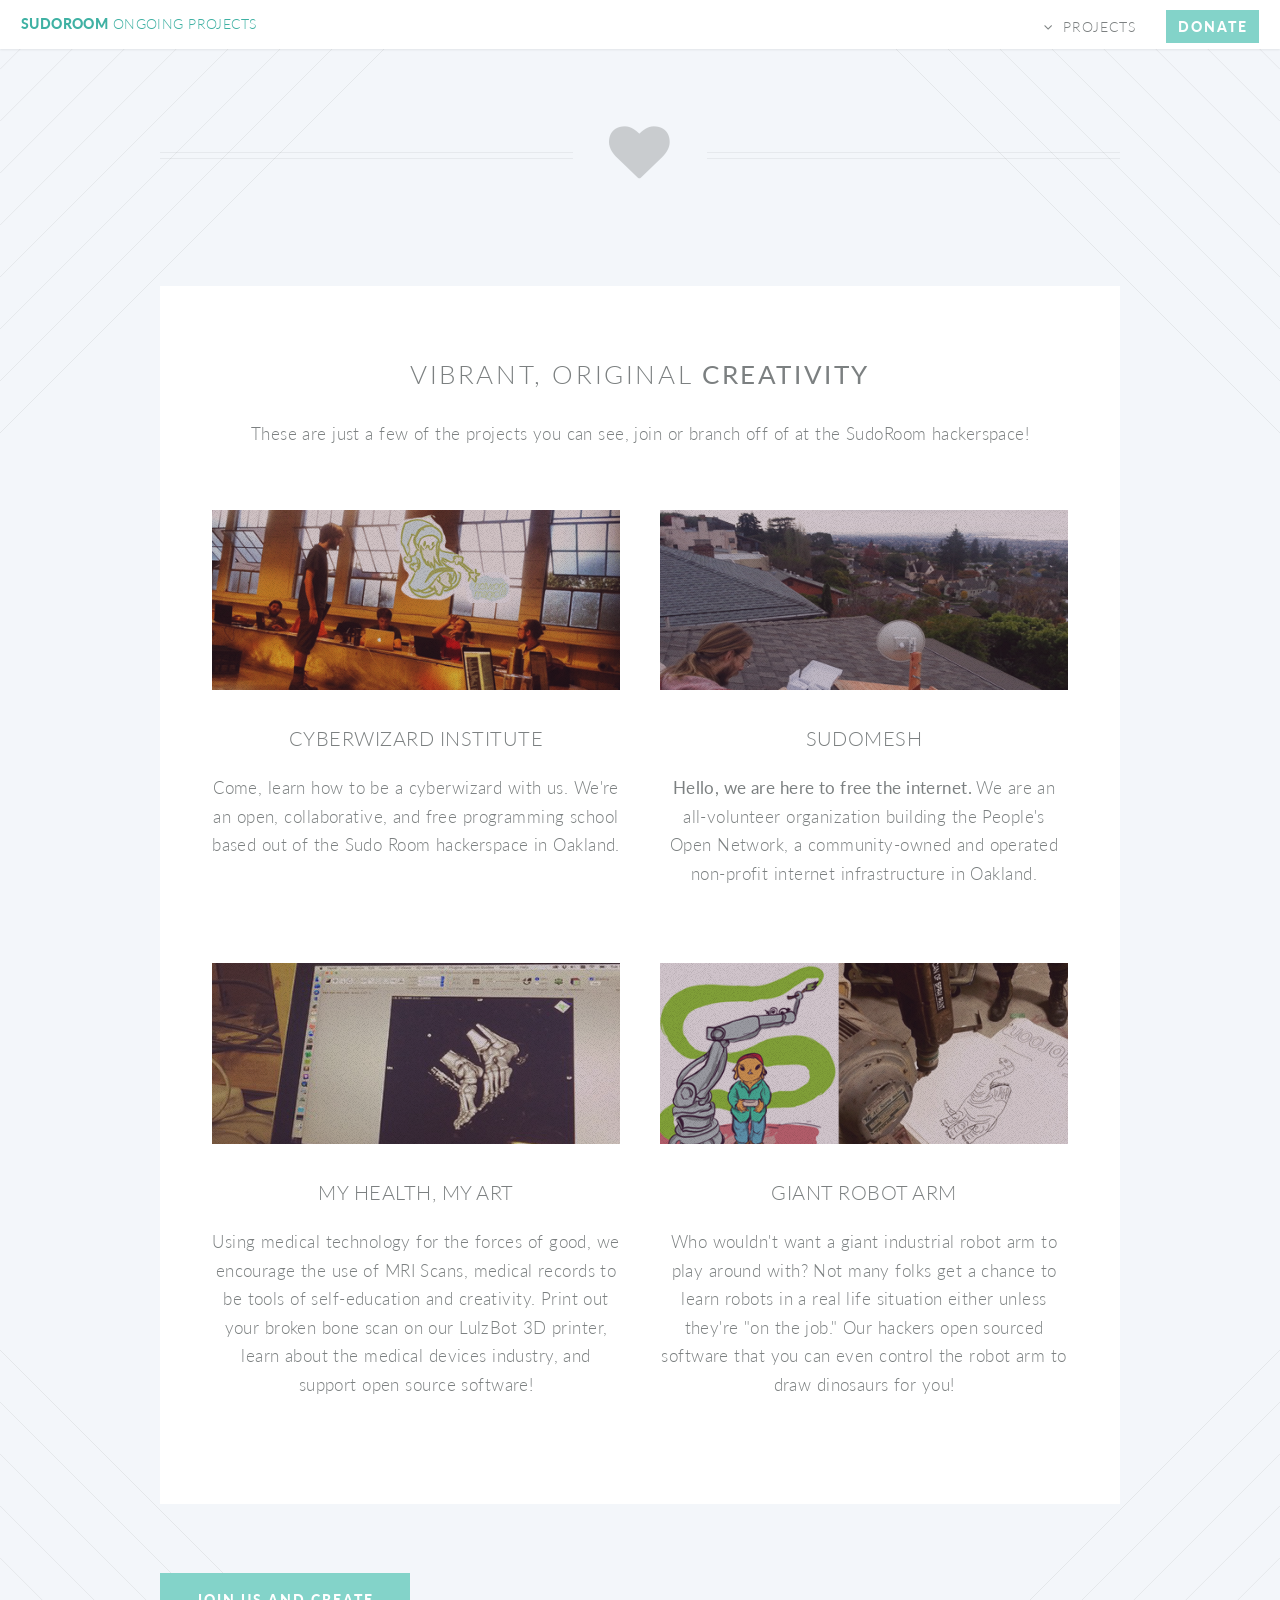
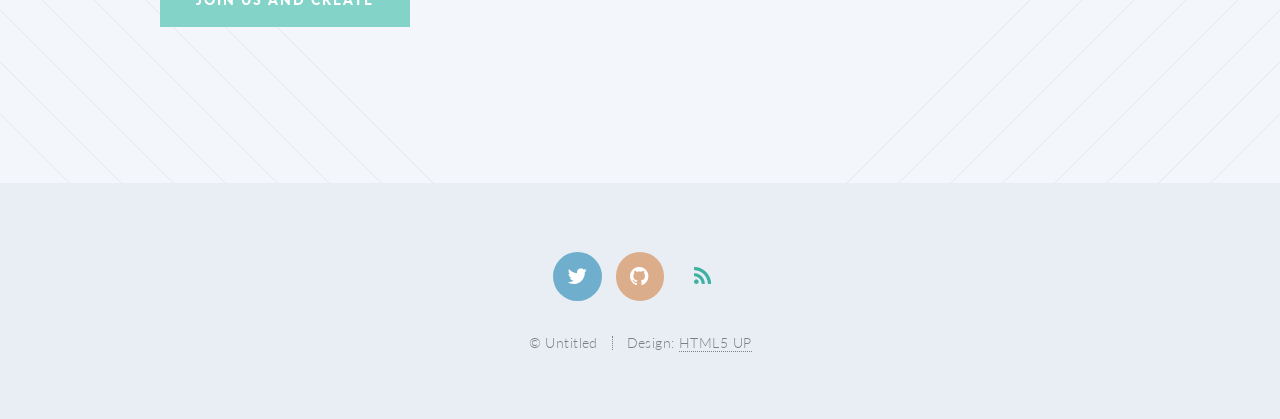
<file: index.html>
<!DOCTYPE HTML>
<!--
	Twenty by HTML5 UP
	html5up.net | @n33co
	Free for personal and commercial use under the CCA 3.0 license (html5up.net/license)
-->
<html>
	<head>
		<title>Projects At SudoRoom</title>
		<meta charset="utf-8" />
		<meta name="viewport" content="width=device-width, initial-scale=1" />
		<!--[if lte IE 8]><script src="assets/js/ie/html5shiv.js"></script><![endif]-->
		<link rel="stylesheet" href="assets/css/main.css" />
		<!--[if lte IE 8]><link rel="stylesheet" href="assets/css/ie8.css" /><![endif]-->
		<!--[if lte IE 9]><link rel="stylesheet" href="assets/css/ie9.css" /><![endif]-->
	</head>
	<body class="no-sidebar">
		<div id="page-wrapper">

			<!-- Header -->
				<header id="header">
					<a href="http://www.sudoroom.org"><h1 id="logo">SudoRoom<span> ongoing Projects</span></h1></a>
					<nav id="nav">
						<ul>
							<li class="submenu">
								<a href="#">Projects</a>
								<ul>
									<li><a href="http://sudomesh.github.io/sudomesh.org-landing-page/">SudoMesh</a></li>
									<li><a href="http://cyber.wizard.institute">Cyberwizard Institute</a></li>
									<li><a href="https://sudoroom.org/wiki/Giant_robot_arm">Giant Robot Arm</a></li>
									<li><a href="http://sudoroom.github.io/MRI-Art-Landing-Page/">My Health, My Art</a></li>
									<li><a href="https://sudoroom.org/wiki/ComicsAndMore">3D Printing Comics</a></li>
									<li><a href="https://sudoroom.org/mediawiki/index.php?title=Category:Projects">Wiki: Projects</a></li>
								</ul>
							</li>
							<li><a href="http://sudoroom.github.io/donateNowSplashPage/" class="button special">Donate</a></li>
						</ul>
					</nav>
				</header>

			<!-- Main -->
				<article id="main">

					<header class="special container">
						<span class="icon fa-heart"></span>
					</header>

					<!-- One -->
						<section class="wrapper style1 container">

							<!-- Content -->
								<div class="content">
														<!-- Three -->
						<section class="wrapper style3 container special">
							<header class="major">
								<h2>Vibrant, Original <strong>Creativity</strong></h2>
								<p>These are just a few of the projects you can see, join or branch off of at the SudoRoom hackerspace! 
							</header>

							<div class="row">
								<div class="6u 12u(narrower)">

									<section>
										<a href="http://cyber.wizard.institute" class="image featured"><img src="images/cyberWizard.png" alt="CyberWizard Institutes" /></a>
										<header>
											<h3>CyberWizard Institute</h3>
										</header>
										<p>Come, learn how to be a cyberwizard with us. We're an open, collaborative, and free programming school based out of the Sudo Room hackerspace in Oakland.</p>
									</section>

								</div>
								<div class="6u 12u(narrower)">

									<section>
										<a href="http://sudomesh.github.io/sudomesh.org-landing-page/" class="image featured"><img src="images/sudoMesh.png" alt="" /></a>
										<header>
											<h3>SudoMesh</h3>
										</header>
										<p><strong>Hello, we are here to free the internet. </strong> We are an all-volunteer organization building the People's Open Network, a community-owned and operated non-profit internet infrastructure in Oakland.</p>
									</section>

								</div>
							</div>
							<div class="row">
								<div class="6u 12u(narrower)">

									<section>
										<a href="http://sudoroom.github.io/MRI-Art-Landing-Page/" class="image featured"><img src="images/healthArt.png" alt="" /></a>
										<header>
											<h3>My Health, My Art</h3>
										</header>
										<p>Using medical technology for the forces of good, we encourage the use of MRI Scans, medical records to be tools of self-education and creativity. Print out your broken bone scan on our LulzBot 3D printer, learn about the medical devices industry, and support open source software!</p>
										
									</section>

								</div>
								<div class="6u 12u(narrower)">
									<section>
										<a href="https://sudoroom.org/wiki/Giant_robot_arm" class="image featured"><img src="images/robotArm.png" alt="" /></a>
										<header>
											<h3>Giant Robot Arm</h3>
										</header>
										<p>Who wouldn't want a giant industrial robot arm to play around with? Not many folks get a chance to learn robots in a real life situation either unless they're "on the job." Our hackers open sourced software that you can even control the robot arm to draw dinosaurs for you!</p>
									</section>
								</div>
						</section>
						 <a href="https://sudoroom.org/mediawiki/index.php?title=Category:Projects" class="button special">Join us and Create</a></p>
				</article>

			<!-- Footer -->
				<footer id="footer">

					<ul class="icons">
					<ul class="icons">
						<li><a href="https://twitter.com/sudoroom" class="icon circle fa-twitter"><span class="label">Twitter</span></a></li>
						<li><a href="http://github.com/sudoroom" class="icon circle fa-github"><span class="label">Github</span></a></li>
						<li><a href="https://sudoroom.org/blog/" class="icon circle fa-rss"><span class="label">Blog</span></a></li>
					</ul>
					</ul>

					<ul class="copyright">
						<li>&copy; Untitled</li><li>Design: <a href="http://html5up.net">HTML5 UP</a></li>
					</ul>

				</footer>

		</div>

		<!-- Scripts -->
			<script src="assets/js/jquery.min.js"></script>
			<script src="assets/js/jquery.dropotron.min.js"></script>
			<script src="assets/js/jquery.scrolly.min.js"></script>
			<script src="assets/js/jquery.scrollgress.min.js"></script>
			<script src="assets/js/skel.min.js"></script>
			<script src="assets/js/util.js"></script>
			<!--[if lte IE 8]><script src="assets/js/ie/respond.min.js"></script><![endif]-->
			<script src="assets/js/main.js"></script>

	</body>
</html>
</file>
<file: assets/css/ie8.css>
/*
	Twenty by HTML5 UP
	html5up.net | @n33co
	Free for personal and commercial use under the CCA 3.0 license (html5up.net/license)
*/

/* Section/Article */

	section > .last-child, section.last-child,
	article > .last-child,
	article.last-child {
		margin-bottom: 0;
	}

/* Banner */

	#banner {
		background-image: url("../../images/banner.jpg");
		background-repeat: no-repeat;
		background-size: cover;
		background-position: auto;
		-ms-behavior: url("assets/js/ie/backgroundsize.min.htc");
	}

		#banner .inner {
			background: #341b2b;
		}

/* CTA */

	#cta {
		background-image: url("../../images/banner.jpg");
		background-repeat: no-repeat;
		background-size: cover;
		background-position: auto;
		-ms-behavior: url("assets/js/ie/backgroundsize.min.htc");
	}
</file>
<file: assets/css/ie9.css>
/*
	Twenty by HTML5 UP
	html5up.net | @n33co
	Free for personal and commercial use under the CCA 3.0 license (html5up.net/license)
*/

/* Banner */

	#banner .inner {
		opacity: 1.0;
	}
</file>
<file: assets/css/main.css>
@import url("font-awesome.min.css");
@import url("http://fonts.googleapis.com/css?family=Lato:300,400,900");

/*
	Twenty by HTML5 UP
	html5up.net | @n33co
	Free for personal and commercial use under the CCA 3.0 license (html5up.net/license)
*/

/* Reset */

	html, body, div, span, applet, object, iframe, h1, h2, h3, h4, h5, h6, p, blockquote, pre, a, abbr, acronym, address, big, cite, code, del, dfn, em, img, ins, kbd, q, s, samp, small, strike, strong, sub, sup, tt, var, b, u, i, center, dl, dt, dd, ol, ul, li, fieldset, form, label, legend, table, caption, tbody, tfoot, thead, tr, th, td, article, aside, canvas, details, embed, figure, figcaption, footer, header, hgroup, menu, nav, output, ruby, section, summary, time, mark, audio, video {
		margin: 0;
		padding: 0;
		border: 0;
		font-size: 100%;
		font: inherit;
		vertical-align: baseline;
	}

	article, aside, details, figcaption, figure, footer, header, hgroup, menu, nav, section {
		display: block;
	}

	body {
		line-height: 1;
	}

	ol, ul {
		list-style: none;
	}

	blockquote, q {
		quotes: none;
	}

	blockquote:before, blockquote:after, q:before, q:after {
		content: '';
		content: none;
	}

	table {
		border-collapse: collapse;
		border-spacing: 0;
	}

	body {
		-webkit-text-size-adjust: none;
	}

/* Box Model */

	*, *:before, *:after {
		-moz-box-sizing: border-box;
		-webkit-box-sizing: border-box;
		box-sizing: border-box;
	}

/* Containers */

	.container {
		margin-left: auto;
		margin-right: auto;
	}

	.container.\31 25\25 {
		width: 100%;
		max-width: 1750px;
		min-width: 1400px;
	}

	.container.\37 5\25 {
		width: 1050px;
	}

	.container.\35 0\25 {
		width: 700px;
	}

	.container.\32 5\25 {
		width: 350px;
	}

	.container {
		width: 1400px;
	}

	@media screen and (max-width: 1680px) {

		.container.\31 25\25 {
			width: 100%;
			max-width: 1500px;
			min-width: 1200px;
		}

		.container.\37 5\25 {
			width: 900px;
		}

		.container.\35 0\25 {
			width: 600px;
		}

		.container.\32 5\25 {
			width: 300px;
		}

		.container {
			width: 1200px;
		}

	}

	@media screen and (max-width: 1280px) {

		.container.\31 25\25 {
			width: 100%;
			max-width: 1200px;
			min-width: 960px;
		}

		.container.\37 5\25 {
			width: 720px;
		}

		.container.\35 0\25 {
			width: 480px;
		}

		.container.\32 5\25 {
			width: 240px;
		}

		.container {
			width: 960px;
		}

	}

	@media screen and (max-width: 980px) {

		.container.\31 25\25 {
			width: 100%;
			max-width: 118.75%;
			min-width: 95%;
		}

		.container.\37 5\25 {
			width: 71.25%;
		}

		.container.\35 0\25 {
			width: 47.5%;
		}

		.container.\32 5\25 {
			width: 23.75%;
		}

		.container {
			width: 95%;
		}

	}

	@media screen and (max-width: 840px) {

		.container.\31 25\25 {
			width: 100%;
			max-width: 118.75%;
			min-width: 95%;
		}

		.container.\37 5\25 {
			width: 71.25%;
		}

		.container.\35 0\25 {
			width: 47.5%;
		}

		.container.\32 5\25 {
			width: 23.75%;
		}

		.container {
			width: 95% !important;
		}

	}

	@media screen and (max-width: 736px) {

		.container.\31 25\25 {
			width: 100%;
			max-width: 125%;
			min-width: 100%;
		}

		.container.\37 5\25 {
			width: 75%;
		}

		.container.\35 0\25 {
			width: 50%;
		}

		.container.\32 5\25 {
			width: 25%;
		}

		.container {
			width: 100% !important;
		}

	}

/* Grid */

	.row {
		border-bottom: solid 1px transparent;
		-moz-box-sizing: border-box;
		-webkit-box-sizing: border-box;
		box-sizing: border-box;
	}

	.row > * {
		float: left;
		-moz-box-sizing: border-box;
		-webkit-box-sizing: border-box;
		box-sizing: border-box;
	}

	.row:after, .row:before {
		content: '';
		display: block;
		clear: both;
		height: 0;
	}

	.row.uniform > * > :first-child {
		margin-top: 0;
	}

	.row.uniform > * > :last-child {
		margin-bottom: 0;
	}

	.row.\30 \25 > * {
		padding: 0px 0 0 0px;
	}

	.row.\30 \25 {
		margin: 0px 0 -1px 0px;
	}

	.row.uniform.\30 \25 > * {
		padding: 0px 0 0 0px;
	}

	.row.uniform.\30 \25 {
		margin: 0px 0 -1px 0px;
	}

	.row > * {
		padding: 50px 0 0 50px;
	}

	.row {
		margin: -50px 0 -1px -50px;
	}

	.row.uniform > * {
		padding: 50px 0 0 50px;
	}

	.row.uniform {
		margin: -50px 0 -1px -50px;
	}

	.row.\32 00\25 > * {
		padding: 100px 0 0 100px;
	}

	.row.\32 00\25 {
		margin: -100px 0 -1px -100px;
	}

	.row.uniform.\32 00\25 > * {
		padding: 100px 0 0 100px;
	}

	.row.uniform.\32 00\25 {
		margin: -100px 0 -1px -100px;
	}

	.row.\31 50\25 > * {
		padding: 75px 0 0 75px;
	}

	.row.\31 50\25 {
		margin: -75px 0 -1px -75px;
	}

	.row.uniform.\31 50\25 > * {
		padding: 75px 0 0 75px;
	}

	.row.uniform.\31 50\25 {
		margin: -75px 0 -1px -75px;
	}

	.row.\35 0\25 > * {
		padding: 25px 0 0 25px;
	}

	.row.\35 0\25 {
		margin: -25px 0 -1px -25px;
	}

	.row.uniform.\35 0\25 > * {
		padding: 25px 0 0 25px;
	}

	.row.uniform.\35 0\25 {
		margin: -25px 0 -1px -25px;
	}

	.row.\32 5\25 > * {
		padding: 12.5px 0 0 12.5px;
	}

	.row.\32 5\25 {
		margin: -12.5px 0 -1px -12.5px;
	}

	.row.uniform.\32 5\25 > * {
		padding: 12.5px 0 0 12.5px;
	}

	.row.uniform.\32 5\25 {
		margin: -12.5px 0 -1px -12.5px;
	}

	.\31 2u, .\31 2u\24 {
		width: 100%;
		clear: none;
		margin-left: 0;
	}

	.\31 1u, .\31 1u\24 {
		width: 91.6666666667%;
		clear: none;
		margin-left: 0;
	}

	.\31 0u, .\31 0u\24 {
		width: 83.3333333333%;
		clear: none;
		margin-left: 0;
	}

	.\39 u, .\39 u\24 {
		width: 75%;
		clear: none;
		margin-left: 0;
	}

	.\38 u, .\38 u\24 {
		width: 66.6666666667%;
		clear: none;
		margin-left: 0;
	}

	.\37 u, .\37 u\24 {
		width: 58.3333333333%;
		clear: none;
		margin-left: 0;
	}

	.\36 u, .\36 u\24 {
		width: 50%;
		clear: none;
		margin-left: 0;
	}

	.\35 u, .\35 u\24 {
		width: 41.6666666667%;
		clear: none;
		margin-left: 0;
	}

	.\34 u, .\34 u\24 {
		width: 33.3333333333%;
		clear: none;
		margin-left: 0;
	}

	.\33 u, .\33 u\24 {
		width: 25%;
		clear: none;
		margin-left: 0;
	}

	.\32 u, .\32 u\24 {
		width: 16.6666666667%;
		clear: none;
		margin-left: 0;
	}

	.\31 u, .\31 u\24 {
		width: 8.3333333333%;
		clear: none;
		margin-left: 0;
	}

	.\31 2u\24 + *,
	.\31 1u\24 + *,
	.\31 0u\24 + *,
	.\39 u\24 + *,
	.\38 u\24 + *,
	.\37 u\24 + *,
	.\36 u\24 + *,
	.\35 u\24 + *,
	.\34 u\24 + *,
	.\33 u\24 + *,
	.\32 u\24 + *,
	.\31 u\24 + * {
		clear: left;
	}

	.\-11u {
		margin-left: 91.66667%;
	}

	.\-10u {
		margin-left: 83.33333%;
	}

	.\-9u {
		margin-left: 75%;
	}

	.\-8u {
		margin-left: 66.66667%;
	}

	.\-7u {
		margin-left: 58.33333%;
	}

	.\-6u {
		margin-left: 50%;
	}

	.\-5u {
		margin-left: 41.66667%;
	}

	.\-4u {
		margin-left: 33.33333%;
	}

	.\-3u {
		margin-left: 25%;
	}

	.\-2u {
		margin-left: 16.66667%;
	}

	.\-1u {
		margin-left: 8.33333%;
	}

	@media screen and (max-width: 1680px) {

		.row > * {
			padding: 40px 0 0 40px;
		}

		.row {
			margin: -40px 0 -1px -40px;
		}

		.row.uniform > * {
			padding: 40px 0 0 40px;
		}

		.row.uniform {
			margin: -40px 0 -1px -40px;
		}

		.row.\32 00\25 > * {
			padding: 80px 0 0 80px;
		}

		.row.\32 00\25 {
			margin: -80px 0 -1px -80px;
		}

		.row.uniform.\32 00\25 > * {
			padding: 80px 0 0 80px;
		}

		.row.uniform.\32 00\25 {
			margin: -80px 0 -1px -80px;
		}

		.row.\31 50\25 > * {
			padding: 60px 0 0 60px;
		}

		.row.\31 50\25 {
			margin: -60px 0 -1px -60px;
		}

		.row.uniform.\31 50\25 > * {
			padding: 60px 0 0 60px;
		}

		.row.uniform.\31 50\25 {
			margin: -60px 0 -1px -60px;
		}

		.row.\35 0\25 > * {
			padding: 20px 0 0 20px;
		}

		.row.\35 0\25 {
			margin: -20px 0 -1px -20px;
		}

		.row.uniform.\35 0\25 > * {
			padding: 20px 0 0 20px;
		}

		.row.uniform.\35 0\25 {
			margin: -20px 0 -1px -20px;
		}

		.row.\32 5\25 > * {
			padding: 10px 0 0 10px;
		}

		.row.\32 5\25 {
			margin: -10px 0 -1px -10px;
		}

		.row.uniform.\32 5\25 > * {
			padding: 10px 0 0 10px;
		}

		.row.uniform.\32 5\25 {
			margin: -10px 0 -1px -10px;
		}

		.\31 2u\28wide\29, .\31 2u\24\28wide\29 {
			width: 100%;
			clear: none;
			margin-left: 0;
		}

		.\31 1u\28wide\29, .\31 1u\24\28wide\29 {
			width: 91.6666666667%;
			clear: none;
			margin-left: 0;
		}

		.\31 0u\28wide\29, .\31 0u\24\28wide\29 {
			width: 83.3333333333%;
			clear: none;
			margin-left: 0;
		}

		.\39 u\28wide\29, .\39 u\24\28wide\29 {
			width: 75%;
			clear: none;
			margin-left: 0;
		}

		.\38 u\28wide\29, .\38 u\24\28wide\29 {
			width: 66.6666666667%;
			clear: none;
			margin-left: 0;
		}

		.\37 u\28wide\29, .\37 u\24\28wide\29 {
			width: 58.3333333333%;
			clear: none;
			margin-left: 0;
		}

		.\36 u\28wide\29, .\36 u\24\28wide\29 {
			width: 50%;
			clear: none;
			margin-left: 0;
		}

		.\35 u\28wide\29, .\35 u\24\28wide\29 {
			width: 41.6666666667%;
			clear: none;
			margin-left: 0;
		}

		.\34 u\28wide\29, .\34 u\24\28wide\29 {
			width: 33.3333333333%;
			clear: none;
			margin-left: 0;
		}

		.\33 u\28wide\29, .\33 u\24\28wide\29 {
			width: 25%;
			clear: none;
			margin-left: 0;
		}

		.\32 u\28wide\29, .\32 u\24\28wide\29 {
			width: 16.6666666667%;
			clear: none;
			margin-left: 0;
		}

		.\31 u\28wide\29, .\31 u\24\28wide\29 {
			width: 8.3333333333%;
			clear: none;
			margin-left: 0;
		}

		.\31 2u\24\28wide\29 + *,
		.\31 1u\24\28wide\29 + *,
		.\31 0u\24\28wide\29 + *,
		.\39 u\24\28wide\29 + *,
		.\38 u\24\28wide\29 + *,
		.\37 u\24\28wide\29 + *,
		.\36 u\24\28wide\29 + *,
		.\35 u\24\28wide\29 + *,
		.\34 u\24\28wide\29 + *,
		.\33 u\24\28wide\29 + *,
		.\32 u\24\28wide\29 + *,
		.\31 u\24\28wide\29 + * {
			clear: left;
		}

		.\-11u\28wide\29 {
			margin-left: 91.66667%;
		}

		.\-10u\28wide\29 {
			margin-left: 83.33333%;
		}

		.\-9u\28wide\29 {
			margin-left: 75%;
		}

		.\-8u\28wide\29 {
			margin-left: 66.66667%;
		}

		.\-7u\28wide\29 {
			margin-left: 58.33333%;
		}

		.\-6u\28wide\29 {
			margin-left: 50%;
		}

		.\-5u\28wide\29 {
			margin-left: 41.66667%;
		}

		.\-4u\28wide\29 {
			margin-left: 33.33333%;
		}

		.\-3u\28wide\29 {
			margin-left: 25%;
		}

		.\-2u\28wide\29 {
			margin-left: 16.66667%;
		}

		.\-1u\28wide\29 {
			margin-left: 8.33333%;
		}

	}

	@media screen and (max-width: 1280px) {

		.row > * {
			padding: 40px 0 0 40px;
		}

		.row {
			margin: -40px 0 -1px -40px;
		}

		.row.uniform > * {
			padding: 40px 0 0 40px;
		}

		.row.uniform {
			margin: -40px 0 -1px -40px;
		}

		.row.\32 00\25 > * {
			padding: 80px 0 0 80px;
		}

		.row.\32 00\25 {
			margin: -80px 0 -1px -80px;
		}

		.row.uniform.\32 00\25 > * {
			padding: 80px 0 0 80px;
		}

		.row.uniform.\32 00\25 {
			margin: -80px 0 -1px -80px;
		}

		.row.\31 50\25 > * {
			padding: 60px 0 0 60px;
		}

		.row.\31 50\25 {
			margin: -60px 0 -1px -60px;
		}

		.row.uniform.\31 50\25 > * {
			padding: 60px 0 0 60px;
		}

		.row.uniform.\31 50\25 {
			margin: -60px 0 -1px -60px;
		}

		.row.\35 0\25 > * {
			padding: 20px 0 0 20px;
		}

		.row.\35 0\25 {
			margin: -20px 0 -1px -20px;
		}

		.row.uniform.\35 0\25 > * {
			padding: 20px 0 0 20px;
		}

		.row.uniform.\35 0\25 {
			margin: -20px 0 -1px -20px;
		}

		.row.\32 5\25 > * {
			padding: 10px 0 0 10px;
		}

		.row.\32 5\25 {
			margin: -10px 0 -1px -10px;
		}

		.row.uniform.\32 5\25 > * {
			padding: 10px 0 0 10px;
		}

		.row.uniform.\32 5\25 {
			margin: -10px 0 -1px -10px;
		}

		.\31 2u\28normal\29, .\31 2u\24\28normal\29 {
			width: 100%;
			clear: none;
			margin-left: 0;
		}

		.\31 1u\28normal\29, .\31 1u\24\28normal\29 {
			width: 91.6666666667%;
			clear: none;
			margin-left: 0;
		}

		.\31 0u\28normal\29, .\31 0u\24\28normal\29 {
			width: 83.3333333333%;
			clear: none;
			margin-left: 0;
		}

		.\39 u\28normal\29, .\39 u\24\28normal\29 {
			width: 75%;
			clear: none;
			margin-left: 0;
		}

		.\38 u\28normal\29, .\38 u\24\28normal\29 {
			width: 66.6666666667%;
			clear: none;
			margin-left: 0;
		}

		.\37 u\28normal\29, .\37 u\24\28normal\29 {
			width: 58.3333333333%;
			clear: none;
			margin-left: 0;
		}

		.\36 u\28normal\29, .\36 u\24\28normal\29 {
			width: 50%;
			clear: none;
			margin-left: 0;
		}

		.\35 u\28normal\29, .\35 u\24\28normal\29 {
			width: 41.6666666667%;
			clear: none;
			margin-left: 0;
		}

		.\34 u\28normal\29, .\34 u\24\28normal\29 {
			width: 33.3333333333%;
			clear: none;
			margin-left: 0;
		}

		.\33 u\28normal\29, .\33 u\24\28normal\29 {
			width: 25%;
			clear: none;
			margin-left: 0;
		}

		.\32 u\28normal\29, .\32 u\24\28normal\29 {
			width: 16.6666666667%;
			clear: none;
			margin-left: 0;
		}

		.\31 u\28normal\29, .\31 u\24\28normal\29 {
			width: 8.3333333333%;
			clear: none;
			margin-left: 0;
		}

		.\31 2u\24\28normal\29 + *,
		.\31 1u\24\28normal\29 + *,
		.\31 0u\24\28normal\29 + *,
		.\39 u\24\28normal\29 + *,
		.\38 u\24\28normal\29 + *,
		.\37 u\24\28normal\29 + *,
		.\36 u\24\28normal\29 + *,
		.\35 u\24\28normal\29 + *,
		.\34 u\24\28normal\29 + *,
		.\33 u\24\28normal\29 + *,
		.\32 u\24\28normal\29 + *,
		.\31 u\24\28normal\29 + * {
			clear: left;
		}

		.\-11u\28normal\29 {
			margin-left: 91.66667%;
		}

		.\-10u\28normal\29 {
			margin-left: 83.33333%;
		}

		.\-9u\28normal\29 {
			margin-left: 75%;
		}

		.\-8u\28normal\29 {
			margin-left: 66.66667%;
		}

		.\-7u\28normal\29 {
			margin-left: 58.33333%;
		}

		.\-6u\28normal\29 {
			margin-left: 50%;
		}

		.\-5u\28normal\29 {
			margin-left: 41.66667%;
		}

		.\-4u\28normal\29 {
			margin-left: 33.33333%;
		}

		.\-3u\28normal\29 {
			margin-left: 25%;
		}

		.\-2u\28normal\29 {
			margin-left: 16.66667%;
		}

		.\-1u\28normal\29 {
			margin-left: 8.33333%;
		}

	}

	@media screen and (max-width: 980px) {

		.row > * {
			padding: 30px 0 0 30px;
		}

		.row {
			margin: -30px 0 -1px -30px;
		}

		.row.uniform > * {
			padding: 30px 0 0 30px;
		}

		.row.uniform {
			margin: -30px 0 -1px -30px;
		}

		.row.\32 00\25 > * {
			padding: 60px 0 0 60px;
		}

		.row.\32 00\25 {
			margin: -60px 0 -1px -60px;
		}

		.row.uniform.\32 00\25 > * {
			padding: 60px 0 0 60px;
		}

		.row.uniform.\32 00\25 {
			margin: -60px 0 -1px -60px;
		}

		.row.\31 50\25 > * {
			padding: 45px 0 0 45px;
		}

		.row.\31 50\25 {
			margin: -45px 0 -1px -45px;
		}

		.row.uniform.\31 50\25 > * {
			padding: 45px 0 0 45px;
		}

		.row.uniform.\31 50\25 {
			margin: -45px 0 -1px -45px;
		}

		.row.\35 0\25 > * {
			padding: 15px 0 0 15px;
		}

		.row.\35 0\25 {
			margin: -15px 0 -1px -15px;
		}

		.row.uniform.\35 0\25 > * {
			padding: 15px 0 0 15px;
		}

		.row.uniform.\35 0\25 {
			margin: -15px 0 -1px -15px;
		}

		.row.\32 5\25 > * {
			padding: 7.5px 0 0 7.5px;
		}

		.row.\32 5\25 {
			margin: -7.5px 0 -1px -7.5px;
		}

		.row.uniform.\32 5\25 > * {
			padding: 7.5px 0 0 7.5px;
		}

		.row.uniform.\32 5\25 {
			margin: -7.5px 0 -1px -7.5px;
		}

		.\31 2u\28narrow\29, .\31 2u\24\28narrow\29 {
			width: 100%;
			clear: none;
			margin-left: 0;
		}

		.\31 1u\28narrow\29, .\31 1u\24\28narrow\29 {
			width: 91.6666666667%;
			clear: none;
			margin-left: 0;
		}

		.\31 0u\28narrow\29, .\31 0u\24\28narrow\29 {
			width: 83.3333333333%;
			clear: none;
			margin-left: 0;
		}

		.\39 u\28narrow\29, .\39 u\24\28narrow\29 {
			width: 75%;
			clear: none;
			margin-left: 0;
		}

		.\38 u\28narrow\29, .\38 u\24\28narrow\29 {
			width: 66.6666666667%;
			clear: none;
			margin-left: 0;
		}

		.\37 u\28narrow\29, .\37 u\24\28narrow\29 {
			width: 58.3333333333%;
			clear: none;
			margin-left: 0;
		}

		.\36 u\28narrow\29, .\36 u\24\28narrow\29 {
			width: 50%;
			clear: none;
			margin-left: 0;
		}

		.\35 u\28narrow\29, .\35 u\24\28narrow\29 {
			width: 41.6666666667%;
			clear: none;
			margin-left: 0;
		}

		.\34 u\28narrow\29, .\34 u\24\28narrow\29 {
			width: 33.3333333333%;
			clear: none;
			margin-left: 0;
		}

		.\33 u\28narrow\29, .\33 u\24\28narrow\29 {
			width: 25%;
			clear: none;
			margin-left: 0;
		}

		.\32 u\28narrow\29, .\32 u\24\28narrow\29 {
			width: 16.6666666667%;
			clear: none;
			margin-left: 0;
		}

		.\31 u\28narrow\29, .\31 u\24\28narrow\29 {
			width: 8.3333333333%;
			clear: none;
			margin-left: 0;
		}

		.\31 2u\24\28narrow\29 + *,
		.\31 1u\24\28narrow\29 + *,
		.\31 0u\24\28narrow\29 + *,
		.\39 u\24\28narrow\29 + *,
		.\38 u\24\28narrow\29 + *,
		.\37 u\24\28narrow\29 + *,
		.\36 u\24\28narrow\29 + *,
		.\35 u\24\28narrow\29 + *,
		.\34 u\24\28narrow\29 + *,
		.\33 u\24\28narrow\29 + *,
		.\32 u\24\28narrow\29 + *,
		.\31 u\24\28narrow\29 + * {
			clear: left;
		}

		.\-11u\28narrow\29 {
			margin-left: 91.66667%;
		}

		.\-10u\28narrow\29 {
			margin-left: 83.33333%;
		}

		.\-9u\28narrow\29 {
			margin-left: 75%;
		}

		.\-8u\28narrow\29 {
			margin-left: 66.66667%;
		}

		.\-7u\28narrow\29 {
			margin-left: 58.33333%;
		}

		.\-6u\28narrow\29 {
			margin-left: 50%;
		}

		.\-5u\28narrow\29 {
			margin-left: 41.66667%;
		}

		.\-4u\28narrow\29 {
			margin-left: 33.33333%;
		}

		.\-3u\28narrow\29 {
			margin-left: 25%;
		}

		.\-2u\28narrow\29 {
			margin-left: 16.66667%;
		}

		.\-1u\28narrow\29 {
			margin-left: 8.33333%;
		}

	}

	@media screen and (max-width: 840px) {

		.row > * {
			padding: 30px 0 0 30px;
		}

		.row {
			margin: -30px 0 -1px -30px;
		}

		.row.uniform > * {
			padding: 30px 0 0 30px;
		}

		.row.uniform {
			margin: -30px 0 -1px -30px;
		}

		.row.\32 00\25 > * {
			padding: 60px 0 0 60px;
		}

		.row.\32 00\25 {
			margin: -60px 0 -1px -60px;
		}

		.row.uniform.\32 00\25 > * {
			padding: 60px 0 0 60px;
		}

		.row.uniform.\32 00\25 {
			margin: -60px 0 -1px -60px;
		}

		.row.\31 50\25 > * {
			padding: 45px 0 0 45px;
		}

		.row.\31 50\25 {
			margin: -45px 0 -1px -45px;
		}

		.row.uniform.\31 50\25 > * {
			padding: 45px 0 0 45px;
		}

		.row.uniform.\31 50\25 {
			margin: -45px 0 -1px -45px;
		}

		.row.\35 0\25 > * {
			padding: 15px 0 0 15px;
		}

		.row.\35 0\25 {
			margin: -15px 0 -1px -15px;
		}

		.row.uniform.\35 0\25 > * {
			padding: 15px 0 0 15px;
		}

		.row.uniform.\35 0\25 {
			margin: -15px 0 -1px -15px;
		}

		.row.\32 5\25 > * {
			padding: 7.5px 0 0 7.5px;
		}

		.row.\32 5\25 {
			margin: -7.5px 0 -1px -7.5px;
		}

		.row.uniform.\32 5\25 > * {
			padding: 7.5px 0 0 7.5px;
		}

		.row.uniform.\32 5\25 {
			margin: -7.5px 0 -1px -7.5px;
		}

		.\31 2u\28narrower\29, .\31 2u\24\28narrower\29 {
			width: 100%;
			clear: none;
			margin-left: 0;
		}

		.\31 1u\28narrower\29, .\31 1u\24\28narrower\29 {
			width: 91.6666666667%;
			clear: none;
			margin-left: 0;
		}

		.\31 0u\28narrower\29, .\31 0u\24\28narrower\29 {
			width: 83.3333333333%;
			clear: none;
			margin-left: 0;
		}

		.\39 u\28narrower\29, .\39 u\24\28narrower\29 {
			width: 75%;
			clear: none;
			margin-left: 0;
		}

		.\38 u\28narrower\29, .\38 u\24\28narrower\29 {
			width: 66.6666666667%;
			clear: none;
			margin-left: 0;
		}

		.\37 u\28narrower\29, .\37 u\24\28narrower\29 {
			width: 58.3333333333%;
			clear: none;
			margin-left: 0;
		}

		.\36 u\28narrower\29, .\36 u\24\28narrower\29 {
			width: 50%;
			clear: none;
			margin-left: 0;
		}

		.\35 u\28narrower\29, .\35 u\24\28narrower\29 {
			width: 41.6666666667%;
			clear: none;
			margin-left: 0;
		}

		.\34 u\28narrower\29, .\34 u\24\28narrower\29 {
			width: 33.3333333333%;
			clear: none;
			margin-left: 0;
		}

		.\33 u\28narrower\29, .\33 u\24\28narrower\29 {
			width: 25%;
			clear: none;
			margin-left: 0;
		}

		.\32 u\28narrower\29, .\32 u\24\28narrower\29 {
			width: 16.6666666667%;
			clear: none;
			margin-left: 0;
		}

		.\31 u\28narrower\29, .\31 u\24\28narrower\29 {
			width: 8.3333333333%;
			clear: none;
			margin-left: 0;
		}

		.\31 2u\24\28narrower\29 + *,
		.\31 1u\24\28narrower\29 + *,
		.\31 0u\24\28narrower\29 + *,
		.\39 u\24\28narrower\29 + *,
		.\38 u\24\28narrower\29 + *,
		.\37 u\24\28narrower\29 + *,
		.\36 u\24\28narrower\29 + *,
		.\35 u\24\28narrower\29 + *,
		.\34 u\24\28narrower\29 + *,
		.\33 u\24\28narrower\29 + *,
		.\32 u\24\28narrower\29 + *,
		.\31 u\24\28narrower\29 + * {
			clear: left;
		}

		.\-11u\28narrower\29 {
			margin-left: 91.66667%;
		}

		.\-10u\28narrower\29 {
			margin-left: 83.33333%;
		}

		.\-9u\28narrower\29 {
			margin-left: 75%;
		}

		.\-8u\28narrower\29 {
			margin-left: 66.66667%;
		}

		.\-7u\28narrower\29 {
			margin-left: 58.33333%;
		}

		.\-6u\28narrower\29 {
			margin-left: 50%;
		}

		.\-5u\28narrower\29 {
			margin-left: 41.66667%;
		}

		.\-4u\28narrower\29 {
			margin-left: 33.33333%;
		}

		.\-3u\28narrower\29 {
			margin-left: 25%;
		}

		.\-2u\28narrower\29 {
			margin-left: 16.66667%;
		}

		.\-1u\28narrower\29 {
			margin-left: 8.33333%;
		}

	}

	@media screen and (max-width: 736px) {

		.row > * {
			padding: 30px 0 0 30px;
		}

		.row {
			margin: -30px 0 -1px -30px;
		}

		.row.uniform > * {
			padding: 30px 0 0 30px;
		}

		.row.uniform {
			margin: -30px 0 -1px -30px;
		}

		.row.\32 00\25 > * {
			padding: 60px 0 0 60px;
		}

		.row.\32 00\25 {
			margin: -60px 0 -1px -60px;
		}

		.row.uniform.\32 00\25 > * {
			padding: 60px 0 0 60px;
		}

		.row.uniform.\32 00\25 {
			margin: -60px 0 -1px -60px;
		}

		.row.\31 50\25 > * {
			padding: 45px 0 0 45px;
		}

		.row.\31 50\25 {
			margin: -45px 0 -1px -45px;
		}

		.row.uniform.\31 50\25 > * {
			padding: 45px 0 0 45px;
		}

		.row.uniform.\31 50\25 {
			margin: -45px 0 -1px -45px;
		}

		.row.\35 0\25 > * {
			padding: 15px 0 0 15px;
		}

		.row.\35 0\25 {
			margin: -15px 0 -1px -15px;
		}

		.row.uniform.\35 0\25 > * {
			padding: 15px 0 0 15px;
		}

		.row.uniform.\35 0\25 {
			margin: -15px 0 -1px -15px;
		}

		.row.\32 5\25 > * {
			padding: 7.5px 0 0 7.5px;
		}

		.row.\32 5\25 {
			margin: -7.5px 0 -1px -7.5px;
		}

		.row.uniform.\32 5\25 > * {
			padding: 7.5px 0 0 7.5px;
		}

		.row.uniform.\32 5\25 {
			margin: -7.5px 0 -1px -7.5px;
		}

		.\31 2u\28mobile\29, .\31 2u\24\28mobile\29 {
			width: 100%;
			clear: none;
			margin-left: 0;
		}

		.\31 1u\28mobile\29, .\31 1u\24\28mobile\29 {
			width: 91.6666666667%;
			clear: none;
			margin-left: 0;
		}

		.\31 0u\28mobile\29, .\31 0u\24\28mobile\29 {
			width: 83.3333333333%;
			clear: none;
			margin-left: 0;
		}

		.\39 u\28mobile\29, .\39 u\24\28mobile\29 {
			width: 75%;
			clear: none;
			margin-left: 0;
		}

		.\38 u\28mobile\29, .\38 u\24\28mobile\29 {
			width: 66.6666666667%;
			clear: none;
			margin-left: 0;
		}

		.\37 u\28mobile\29, .\37 u\24\28mobile\29 {
			width: 58.3333333333%;
			clear: none;
			margin-left: 0;
		}

		.\36 u\28mobile\29, .\36 u\24\28mobile\29 {
			width: 50%;
			clear: none;
			margin-left: 0;
		}

		.\35 u\28mobile\29, .\35 u\24\28mobile\29 {
			width: 41.6666666667%;
			clear: none;
			margin-left: 0;
		}

		.\34 u\28mobile\29, .\34 u\24\28mobile\29 {
			width: 33.3333333333%;
			clear: none;
			margin-left: 0;
		}

		.\33 u\28mobile\29, .\33 u\24\28mobile\29 {
			width: 25%;
			clear: none;
			margin-left: 0;
		}

		.\32 u\28mobile\29, .\32 u\24\28mobile\29 {
			width: 16.6666666667%;
			clear: none;
			margin-left: 0;
		}

		.\31 u\28mobile\29, .\31 u\24\28mobile\29 {
			width: 8.3333333333%;
			clear: none;
			margin-left: 0;
		}

		.\31 2u\24\28mobile\29 + *,
		.\31 1u\24\28mobile\29 + *,
		.\31 0u\24\28mobile\29 + *,
		.\39 u\24\28mobile\29 + *,
		.\38 u\24\28mobile\29 + *,
		.\37 u\24\28mobile\29 + *,
		.\36 u\24\28mobile\29 + *,
		.\35 u\24\28mobile\29 + *,
		.\34 u\24\28mobile\29 + *,
		.\33 u\24\28mobile\29 + *,
		.\32 u\24\28mobile\29 + *,
		.\31 u\24\28mobile\29 + * {
			clear: left;
		}

		.\-11u\28mobile\29 {
			margin-left: 91.66667%;
		}

		.\-10u\28mobile\29 {
			margin-left: 83.33333%;
		}

		.\-9u\28mobile\29 {
			margin-left: 75%;
		}

		.\-8u\28mobile\29 {
			margin-left: 66.66667%;
		}

		.\-7u\28mobile\29 {
			margin-left: 58.33333%;
		}

		.\-6u\28mobile\29 {
			margin-left: 50%;
		}

		.\-5u\28mobile\29 {
			margin-left: 41.66667%;
		}

		.\-4u\28mobile\29 {
			margin-left: 33.33333%;
		}

		.\-3u\28mobile\29 {
			margin-left: 25%;
		}

		.\-2u\28mobile\29 {
			margin-left: 16.66667%;
		}

		.\-1u\28mobile\29 {
			margin-left: 8.33333%;
		}

	}

/* Basic */

	body {
		background: #f3f6fa;
	}

		body.is-loading *, body.is-loading *:before, body.is-loading *:after {
			-moz-animation: none !important;
			-webkit-animation: none !important;
			-ms-animation: none !important;
			animation: none !important;
			-moz-transition: none !important;
			-webkit-transition: none !important;
			-ms-transition: none !important;
			transition: none !important;
		}

	body, input, select, textarea {
		color: #7c8081;
		font-family: 'Lato', sans-serif;
		font-size: 15pt;
		font-weight: 300;
		letter-spacing: 0.025em;
		line-height: 1.75em;
	}

	a {
		-moz-transition: color 0.2s ease-in-out, border-color 0.2s ease-in-out, background-color 0.2s ease-in-out;
		-webkit-transition: color 0.2s ease-in-out, border-color 0.2s ease-in-out, background-color 0.2s ease-in-out;
		-ms-transition: color 0.2s ease-in-out, border-color 0.2s ease-in-out, background-color 0.2s ease-in-out;
		transition: color 0.2s ease-in-out, border-color 0.2s ease-in-out, background-color 0.2s ease-in-out;
		color: #3fb1a3;
		text-decoration: none;
		border-bottom: dotted 1px;
	}

		a:hover {
			border-bottom-color: transparent;
		}

	strong, b {
		font-weight: 400;
	}

	p, ul, ol, dl, table, blockquote {
		margin: 0 0 2em 0;
	}

	h1, h2, h3, h4, h5, h6 {
		color: inherit;
		font-weight: 300;
		line-height: 1.75em;
		margin-bottom: 1em;
		text-transform: uppercase;
	}

		h1 a, h2 a, h3 a, h4 a, h5 a, h6 a {
			color: inherit;
			text-decoration: none;
			border: 0;
		}

	h2 {
		font-size: 1.5em;
		letter-spacing: 0.1em;
	}

	h3 {
		font-size: 1.15em;
		letter-spacing: 0.025em;
	}

	sub {
		font-size: 0.8em;
		position: relative;
		top: 0.5em;
	}

	sup {
		font-size: 0.8em;
		position: relative;
		top: -0.5em;
	}

	hr {
		border-top: solid 1px rgba(124, 128, 129, 0.2);
		border: 0;
		margin-bottom: 1.5em;
	}

	blockquote {
		border-left: solid 0.5em rgba(124, 128, 129, 0.2);
		font-style: italic;
		padding: 1em 0 1em 2em;
	}

/* Section/Article */

	section.special, article.special {
		text-align: center;
	}

	header.major {
		padding-bottom: 2em;
	}

	header.special {
		margin-bottom: 5em;
		padding-top: 7em;
		position: relative;
		text-align: center;
	}

		header.special:before, header.special:after {
			border-bottom: solid 1.5px;
			border-top: solid 1.5px;
			content: '';
			height: 7px;
			opacity: 0.1;
			position: absolute;
			top: 1.75em;
			width: 43%;
		}

		header.special:before {
			left: 0;
		}

		header.special:after {
			right: 0;
		}

		header.special h2 {
			margin-bottom: 0;
		}

		header.special h2 + p {
			margin-bottom: 0;
			padding-top: 1.5em;
		}

		header.special .icon {
			cursor: default;
			height: 7em;
			left: 0;
			position: absolute;
			text-align: center;
			top: 1em;
			width: 100%;
		}

			header.special .icon:before {
				font-size: 3.5em;
				opacity: 0.35;
			}

	footer > :last-child {
		margin-bottom: 0;
	}

	footer.major {
		padding-top: 3em;
	}

/* Form */

	input[type="text"],
	input[type="password"],
	input[type="email"],
	textarea {
		-moz-transition: background-color 0.2s ease-in-out, border-color 0.2s ease-in-out;
		-webkit-transition: background-color 0.2s ease-in-out, border-color 0.2s ease-in-out;
		-ms-transition: background-color 0.2s ease-in-out, border-color 0.2s ease-in-out;
		transition: background-color 0.2s ease-in-out, border-color 0.2s ease-in-out;
		-moz-appearance: none;
		-webkit-appearance: none;
		-ms-appearance: none;
		appearance: none;
		background: none;
		border: solid 1px rgba(124, 128, 129, 0.2);
		color: inherit;
		display: block;
		padding: 0.75em;
		text-decoration: none;
		width: 100%;
		outline: 0;
	}

		input[type="text"]:focus,
		input[type="password"]:focus,
		input[type="email"]:focus,
		textarea:focus {
			border-color: #83d3c9;
		}

	input[type="text"],
	input[type="password"],
	input[type="email"] {
		line-height: 1em;
	}

	::-webkit-input-placeholder {
		color: inherit;
		opacity: 0.5;
		position: relative;
		top: 3px;
	}

	:-moz-placeholder {
		color: inherit;
		opacity: 0.5;
	}

	::-moz-placeholder {
		color: inherit;
		opacity: 0.5;
	}

	:-ms-input-placeholder {
		color: inherit;
		opacity: 0.5;
	}

	.formerize-placeholder {
		color: rgba(124, 128, 129, 0.5) !important;
	}

/* Image */

	.image {
		border: 0;
		position: relative;
	}

		.image:before {
			background: url("images/overlay.png");
			content: '';
			height: 100%;
			left: 0;
			position: absolute;
			top: 0;
			width: 100%;
		}

		.image.fit {
			display: block;
		}

			.image.fit img {
				display: block;
				width: 100%;
			}

		.image.featured {
			display: block;
			margin: 0 0 2em 0;
		}

			.image.featured img {
				display: block;
				width: 100%;
			}

/* Icon */

	.icon {
		text-decoration: none;
		position: relative;
	}

		.icon:before {
			-moz-osx-font-smoothing: grayscale;
			-webkit-font-smoothing: antialiased;
			font-family: FontAwesome;
			font-style: normal;
			font-weight: normal;
			text-transform: none !important;
		}

		.icon.circle {
			-moz-transition: all 0.2s ease-in-out;
			-webkit-transition: all 0.2s ease-in-out;
			-ms-transition: all 0.2s ease-in-out;
			transition: all 0.2s ease-in-out;
			border: 0;
			border-radius: 100%;
			display: inline-block;
			font-size: 1.25em;
			height: 2.25em;
			left: 0;
			line-height: 2.25em;
			text-align: center;
			text-decoration: none;
			top: 0;
			width: 2.25em;
		}

			.icon.circle:hover {
				top: -0.2em;
			}

			.icon.circle.fa-twitter {
				background: #70aecd;
				color: #fff;
			}

				.icon.circle.fa-twitter:hover {
					background: #7fb7d2;
				}

			.icon.circle.fa-facebook {
				background: #7490c3;
				color: #fff;
			}

				.icon.circle.fa-facebook:hover {
					background: #829bc9;
				}

			.icon.circle.fa-google-plus {
				background: #db6b67;
				color: #fff;
			}

				.icon.circle.fa-google-plus:hover {
					background: #df7b77;
				}

			.icon.circle.fa-github {
				background: #dcad8b;
				color: #fff;
			}

			.con.circle.fa-rss {
				background: #db6b67;
				color: #fff;
			}
				.icon.circle.fa-rss:hover {
					background: #df7b77;
				}
			.icon.circle.fa-heart-o {
				background: #dcad8b;
				color: #fff;
			}

				.icon.circle.fa-github:hover {
					background: #e1b89b;
				}

			.icon.circle.fa-dribbble {
				background: #da83ae;
				color: #fff;
			}

				.icon.circle.fa-dribbble:hover {
					background: #df93b8;
				}

		.icon.featured {
			cursor: default;
			display: block;
			margin: 0 0 1.5em 0;
			opacity: 0.35;
			text-align: center;
		}

			.icon.featured:before {
				font-size: 5em;
				line-height: 1em;
			}

		.icon > .label {
			display: none;
		}

/* List */

	ol.default {
		list-style: decimal;
		padding-left: 1.25em;
	}

		ol.default li {
			padding-left: 0.25em;
		}

	ul.default {
		list-style: disc;
		padding-left: 1em;
	}

		ul.default li {
			padding-left: 0.5em;
		}

	ul.icons {
		cursor: default;
	}

		ul.icons li {
			display: inline-block;
			line-height: 1em;
			padding-left: 0.5em;
		}

			ul.icons li:first-child {
				padding-left: 0;
			}

	ul.featured-icons {
		cursor: default;
		margin: -0.75em 0 0 0;
		opacity: 0.35;
		overflow: hidden;
		position: relative;
	}

		ul.featured-icons li {
			display: block;
			float: left;
			text-align: center;
			width: 50%;
		}

			ul.featured-icons li .icon {
				display: inline-block;
				font-size: 6.25em;
				height: 1.25em;
				line-height: 1.25em;
				width: 1em;
			}

	ul.buttons {
		cursor: default;
	}

		ul.buttons:last-child {
			margin-bottom: 0;
		}

		ul.buttons li {
			display: inline-block;
			padding: 0 0 0 1.5em;
		}

			ul.buttons li:first-child {
				padding: 0;
			}

		ul.buttons.vertical li {
			display: block;
			padding: 1.5em 0 0 0;
		}

			ul.buttons.vertical li:first-child {
				padding: 0;
			}

/* Table */

	table {
		width: 100%;
	}

		table.default {
			width: 100%;
		}

			table.default tbody tr {
				border-bottom: solid 1px rgba(124, 128, 129, 0.2);
			}

			table.default td {
				padding: 0.5em 1em 0.5em 1em;
			}

			table.default th {
				font-weight: 400;
				padding: 0.5em 1em 0.5em 1em;
				text-align: left;
			}

			table.default thead {
				background: #7c8081;
				color: #fff;
			}

/* Button */

	input[type="button"],
	input[type="submit"],
	input[type="reset"],
	.button {
		-moz-appearance: none;
		-webkit-appearance: none;
		-ms-appearance: none;
		appearance: none;
		-moz-transition: color 0.2s ease-in-out, border-color 0.2s ease-in-out, background-color 0.2s ease-in-out;
		-webkit-transition: color 0.2s ease-in-out, border-color 0.2s ease-in-out, background-color 0.2s ease-in-out;
		-ms-transition: color 0.2s ease-in-out, border-color 0.2s ease-in-out, background-color 0.2s ease-in-out;
		transition: color 0.2s ease-in-out, border-color 0.2s ease-in-out, background-color 0.2s ease-in-out;
		background: none;
		border: solid 1px;
		color: inherit;
		cursor: pointer;
		display: inline-block;
		font-size: 0.8em;
		font-weight: 900;
		letter-spacing: 2px;
		min-width: 18em;
		padding: 0 0.75em;
		line-height: 3.75em;
		text-align: center;
		text-decoration: none;
		text-transform: uppercase;
	}

		input[type="button"]:hover,
		input[type="submit"]:hover,
		input[type="reset"]:hover,
		.button:hover {
			background: rgba(188, 202, 206, 0.15);
			border-color: inherit;
		}

		input[type="button"].special,
		input[type="submit"].special,
		input[type="reset"].special,
		.button.special {
			background: #83d3c9;
			border-color: #83d3c9;
			color: #fff !important;
		}

			input[type="button"].special:hover,
			input[type="submit"].special:hover,
			input[type="reset"].special:hover,
			.button.special:hover {
				background: #96dad1 !important;
				border-color: #96dad1 !important;
			}

		input[type="button"].fit,
		input[type="submit"].fit,
		input[type="reset"].fit,
		.button.fit {
			width: 100%;
		}

		input[type="button"].small,
		input[type="submit"].small,
		input[type="reset"].small,
		.button.small {
			font-size: 0.7em;
			min-width: 14em;
			padding: 0.5em 0;
		}

/* Wrapper */

	.wrapper {
		margin-bottom: 5em;
		padding: 5em;
	}

		.wrapper.style1 {
			padding: 0;
		}

		.wrapper.style2 {
			background-color: #83d3c9;
			background-image: url("images/light-bl.svg"), url("images/light-br.svg");
			background-position: bottom left, bottom right;
			background-repeat: no-repeat, no-repeat;
			background-size: 25em, 25em;
			color: #fff;
		}

			.wrapper.style2 .button:hover {
				background: rgba(255, 255, 255, 0.15) !important;
			}

			.wrapper.style2 .button.special {
				background: #fff;
				border-color: #fff;
				color: #83d3c9 !important;
			}

				.wrapper.style2 .button.special:hover {
					border-color: inherit !important;
					color: #fff !important;
				}

		.wrapper.style3 {
			background: #fff;
			color: inherit;
		}

		.wrapper.style4 {
			background: #fff;
			color: inherit;
			padding: 4em;
		}

/* Header */

	@-moz-keyframes reveal-header {
		0% {
			top: -5em;
		}

		100% {
			top: 0;
		}
	}

	@-webkit-keyframes reveal-header {
		0% {
			top: -5em;
		}

		100% {
			top: 0;
		}
	}

	@-ms-keyframes reveal-header {
		0% {
			top: -5em;
		}

		100% {
			top: 0;
		}
	}

	@keyframes reveal-header {
		0% {
			top: -5em;
		}

		100% {
			top: 0;
		}
	}

	#header {
		background: #fff;
		box-shadow: 0 1px 2px 0 rgba(0, 0, 0, 0.075);
		color: inherit;
		cursor: default;
		font-size: 0.8em;
		left: 0;
		padding: 1em 1.5em;
		position: fixed;
		top: 0;
		width: 100%;
		z-index: 10000;
	}

		#header h1 {
			font-weight: 900;
			margin: 0;
		}

			#header h1 span {
				font-weight: 300;
			}

		#header nav {
			letter-spacing: 0.075em;
			position: absolute;
			right: 1.5em;
			text-transform: uppercase;
			top: 0.75em;
		}

			#header nav ul li {
				display: inline-block;
				margin-left: 1.5em;
			}

				#header nav ul li > ul {
					display: none;
				}

				#header nav ul li a {
					border: solid 1px transparent;
					color: inherit;
					display: inline-block;
					line-height: 1em;
					padding: 0.6em 0.75em;
					text-decoration: none;
				}

				#header nav ul li input[type="button"],
				#header nav ul li input[type="submit"],
				#header nav ul li input[type="reset"],
				#header nav ul li .button {
					font-size: 1em;
					min-width: 0;
					width: auto;
				}

				#header nav ul li.submenu > a {
					text-decoration: none;
				}

					#header nav ul li.submenu > a:before {
						-moz-osx-font-smoothing: grayscale;
						-webkit-font-smoothing: antialiased;
						font-family: FontAwesome;
						font-style: normal;
						font-weight: normal;
						text-transform: none !important;
					}

					#header nav ul li.submenu > a:before {
						content: '\f107';
						margin-right: 0.65em;
					}

				#header nav ul li.active > a, #header nav ul li:hover > a {
					-moz-transition: all 0.2s ease-in-out;
					-webkit-transition: all 0.2s ease-in-out;
					-ms-transition: all 0.2s ease-in-out;
					transition: all 0.2s ease-in-out;
					background: rgba(188, 202, 206, 0.15);
				}

				#header nav ul li.current > a {
					font-weight: 900;
				}

		#header.reveal {
			-moz-animation: reveal-header 0.5s;
			-webkit-animation: reveal-header 0.5s;
			-ms-animation: reveal-header 0.5s;
			animation: reveal-header 0.5s;
		}

		#header.alt {
			-moz-animation: none;
			-webkit-animation: none;
			-ms-animation: none;
			animation: none;
			background: transparent;
			box-shadow: none;
			color: #fff;
			padding: 2em 2.5em;
			position: absolute;
		}

			#header.alt nav {
				right: 2.5em;
				top: 1.75em;
			}

				#header.alt nav ul li.active > a, #header.alt nav ul li:hover > a {
					border: solid 1px;
				}

/* Dropotron */

	.dropotron {
		background: #fff;
		box-shadow: 0 1px 2px 0 rgba(0, 0, 0, 0.075);
		line-height: 2.25em;
		min-width: 13em;
		padding: 1em 0;
		text-transform: uppercase;
		margin-top: calc(-1em + 1px);
	}

		.dropotron.level-0 {
			font-size: 0.7em;
			font-weight: 400;
			margin-top: 1.5em;
		}

			.dropotron.level-0:before {
				border-bottom: solid 0.5em #fff;
				border-left: solid 0.5em transparent;
				border-right: solid 0.5em transparent;
				content: '';
				left: 0.75em;
				position: absolute;
				top: -0.45em;
			}

		.dropotron > li {
			border-top: solid 1px rgba(124, 128, 129, 0.2);
		}

			.dropotron > li > a {
				-moz-transition: none;
				-webkit-transition: none;
				-ms-transition: none;
				transition: none;
				color: inherit;
				text-decoration: none;
				padding: 0 1em;
				border: 0;
			}

			.dropotron > li:hover > a {
				background: #83d3c9;
				color: #fff;
			}

			.dropotron > li:first-child {
				border-top: 0;
			}

/* Banner */

	@-moz-keyframes reveal-banner {
		0% {
			opacity: 0;
		}

		100% {
			opacity: 1;
		}
	}

	@-webkit-keyframes reveal-banner {
		0% {
			opacity: 0;
		}

		100% {
			opacity: 1;
		}
	}

	@-ms-keyframes reveal-banner {
		0% {
			opacity: 0;
		}

		100% {
			opacity: 1;
		}
	}

	@keyframes reveal-banner {
		0% {
			opacity: 0;
		}

		100% {
			opacity: 1;
		}
	}

	#banner {
		background-attachment: scroll, scroll, scroll, fixed;
		background-color: #645862;
		background-image: url("images/light-bl.svg"), url("images/light-br.svg"), url("images/overlay.png"), url("../../images/banner.jpg");
		background-position: bottom left, bottom right, top left, top center;
		background-repeat: no-repeat, no-repeat, repeat, no-repeat;
		background-size: 25em, 25em, auto, cover;
		color: #fff;
		cursor: default;
		padding: 6em 0;
		text-align: center;
	}

		#banner .inner {
			-moz-animation: reveal-banner 1s 0.25s ease-in-out;
			-webkit-animation: reveal-banner 1s 0.25s ease-in-out;
			-ms-animation: reveal-banner 1s 0.25s ease-in-out;
			animation: reveal-banner 1s 0.25s ease-in-out;
			-moz-animation-fill-mode: forwards;
			-webkit-animation-fill-mode: forwards;
			-ms-animation-fill-mode: forwards;
			animation-fill-mode: forwards;
			background: rgba(52, 27, 43, 0.5);
			color: #fff;
			display: inline-block;
			opacity: 0;
			padding: 3em;
			text-align: center;
		}

			#banner .inner header {
				display: inline-block;
				border-bottom: solid 2px;
				border-top: solid 2px;
				margin: 0 0 2em 0;
				padding: 3px 0 3px 0;
			}

				#banner .inner header h2 {
					border-bottom: solid 2px;
					border-top: solid 2px;
					font-size: 2.5em;
					font-weight: 900;
					letter-spacing: 0.2em;
					margin: 0;
					padding-left: 0.05em;
					position: relative;
					text-transform: uppercase;
				}

			#banner .inner p {
				letter-spacing: 0.1em;
				margin: 0;
				text-transform: uppercase;
			}

				#banner .inner p a {
					color: inherit;
					font-weight: 400;
					text-decoration: none;
				}

			#banner .inner footer {
				margin: 2em 0 0 0;
			}

/* Main */

	#main {
		background-image: url("images/dark-tl.svg"), url("images/dark-tr.svg"), url("images/dark-bl.svg"), url("images/dark-br.svg");
		background-position: top left, top right, bottom left, bottom right;
		background-repeat: no-repeat;
		background-size: 25em;
		padding: 7em 0;
	}

		#main > :last-child {
			margin-bottom: 0;
		}

		#main .sidebar section {
			border-top: solid 1px rgba(124, 128, 129, 0.2);
			margin: 3em 0 0 0;
			padding: 3em 0 0 0;
		}

			#main .sidebar section:first-child {
				border-top: 0;
				padding-top: 0;
				margin-top: 0;
			}

	body.index #main {
		padding-top: 5em;
	}

/* CTA */

	#cta {
		background-attachment: scroll, scroll, scroll, fixed;
		background-color: #645862;
		background-image: url("images/light-tl.svg"), url("images/light-tr.svg"), url("images/overlay.png"), url("../../images/banner.jpg");
		background-position: top left, top right, top left, bottom center;
		background-repeat: no-repeat, no-repeat, repeat, no-repeat;
		background-size: 25em, 25em, auto, cover;
		color: #fff;
		padding: 5em;
		text-align: center;
	}

		#cta header {
			margin-bottom: 2em;
		}

/* Footer */

	#footer {
		background: #E8EEF4;
		color: #7c8081;
		padding: 5em 5em 10em 5em;
		text-align: center;
	}

		#footer .copyright {
			font-size: 0.8em;
			line-height: 1em;
		}

			#footer .copyright a {
				color: inherit;
			}

			#footer .copyright li {
				display: inline-block;
				margin-left: 1em;
				padding-left: 1em;
				border-left: dotted 1px;
			}

				#footer .copyright li:first-child {
					margin: 0;
					padding: 0;
					border: 0;
				}

/* Wide */

	@media screen and (max-width: 1680px) {

		/* Basic */

			body, input, select, textarea {
				font-size: 14pt;
			}

		/* Section/Article */

			header.special {
				padding-top: 5.5em;
				margin-bottom: 4em;
			}

	}

/* Normal */

	@media screen and (max-width: 1280px) {

		/* Basic */

			body, input, select, textarea {
				font-size: 13pt;
				letter-spacing: 0.025em;
				line-height: 1.65em;
			}

			h1, h2, h3, h4, h5, h6 {
				line-height: 1.5em;
			}

		/* Section/Article */

			header.major {
				padding-bottom: 1.5em;
			}

			footer.major {
				padding-top: 2em;
			}

		/* Wrapper */

			.wrapper {
				margin-bottom: 4em;
				padding: 4em 3em;
			}

				.wrapper.style4 {
					padding: 3em;
				}

		/* Header */

			#header nav ul li {
				margin-left: 1em;
			}

		/* Banner */

			#banner {
				background-attachment: scroll;
			}

		/* CTA */

			#cta {
				padding: 4em;
				background-attachment: scroll;
			}

		/* Footer */

			#footer {
				padding: 4em;
			}

	}

/* Narrow */

	@media screen and (max-width: 980px) {

		/* Basic */

			body, input, select, textarea {
				font-size: 13pt;
				letter-spacing: 0.025em;
				line-height: 1.5em;
			}

		/* Section/Article */

			header br {
				display: none;
			}

			header.major {
				padding-bottom: 1em;
			}

			header.special {
				padding-left: 2.5em;
				padding-right: 2.5em;
			}

			footer.major {
				padding-top: 1.5em;
			}

		/* Wrapper */

			.wrapper {
				margin-bottom: 3em;
				padding: 3em 2.5em;
			}

				.wrapper.special br {
					display: none;
				}

				.wrapper.style1 {
					padding: 0 2.5em;
				}

				.wrapper.style2 {
					background-size: 15em;
				}

				.wrapper.style4 {
					padding: 2.5em;
				}

		/* Banner */

			#banner {
				background-size: 15em, 15em, auto, cover;
			}

		/* Main */

			#main {
				background-size: 15em;
			}

		/* CTA */

			#cta {
				background-size: 15em, 15em, auto, cover;
				padding: 3em;
			}

	}

/* Narrower */

	#navPanel, #navButton {
		display: none;
	}

	@media screen and (max-width: 840px) {

		/* Basic */

			html, body {
				overflow-x: hidden;
			}

			header.major {
				padding-bottom: 0.25em;
			}

			header.special {
				margin-bottom: 4em;
				padding-top: 5em;
			}

				header.special:before, header.special:after {
					width: 40%;
				}

				header.special h2 + p {
					padding-top: 1.25em;
				}

		/* Section/Article */

			section {
				margin: 1em 0 1em 0;
			}

				section:first-child {
					margin-top: 0;
				}

		/* Button */

			input[type="button"].small,
			input[type="submit"].small,
			input[type="reset"].small,
			.button.small {
				font-size: 0.8em;
				min-width: 18em;
				padding: 0.75em 0;
			}

		/* List */

			ul.featured-icons {
				margin: 0;
			}

				ul.featured-icons li {
					display: inline-block;
					float: none;
					width: auto;
				}

					ul.featured-icons li .icon {
						font-size: 4em;
						width: 1.25em;
					}

			ul.buttons li {
				display: block;
				padding: 1em 0 0 0;
			}

		/* Header */

			#header {
				display: none;
			}

		/* Banner */

			#banner {
				margin: 0;
			}

		/* Wrapper */

			.wrapper.special-alt {
				text-align: center;
			}

			.wrapper.style4 {
				padding-bottom: 3em;
			}

		/* Main */

			#main {
				padding: 5em 0;
			}

				#main .sidebar {
					border-top: solid 1px rgba(124, 128, 129, 0.1);
					padding-top: 3em;
				}

					#main .sidebar section {
						border-top: 0;
						padding-top: 0;
					}

			body.index #main {
				padding-top: 4.5em;
			}

		/* CTA */

			#cta {
				margin: 0;
			}

		/* Footer */

			#footer {
				padding: 4em 1.5em;
			}

		/* Off-Canvas Navigation */

			#page-wrapper {
				-moz-backface-visibility: hidden;
				-webkit-backface-visibility: hidden;
				-ms-backface-visibility: hidden;
				backface-visibility: hidden;
				-moz-transition: -moz-transform 0.5s ease;
				-webkit-transition: -webkit-transform 0.5s ease;
				-ms-transition: -ms-transform 0.5s ease;
				transition: transform 0.5s ease;
				padding-bottom: 1px;
			}

			#navButton {
				-moz-backface-visibility: hidden;
				-webkit-backface-visibility: hidden;
				-ms-backface-visibility: hidden;
				backface-visibility: hidden;
				-moz-transition: -moz-transform 0.5s ease;
				-webkit-transition: -webkit-transform 0.5s ease;
				-ms-transition: -ms-transform 0.5s ease;
				transition: transform 0.5s ease;
				display: block;
				height: 60px;
				left: 0;
				position: fixed;
				top: 0;
				width: 100%;
				z-index: 10001;
			}

				#navButton .toggle {
					text-decoration: none;
					height: 60px;
					left: 0;
					position: absolute;
					text-align: center;
					top: 0;
					width: 100%;
					border: 0;
					outline: 0;
				}

					#navButton .toggle:before {
						-moz-osx-font-smoothing: grayscale;
						-webkit-font-smoothing: antialiased;
						font-family: FontAwesome;
						font-style: normal;
						font-weight: normal;
						text-transform: none !important;
					}

					#navButton .toggle:before {
						color: #fff;
						content: '\f0c9';
						font-size: 1em;
						height: 40px;
						left: 10px;
						line-height: 40px;
						opacity: 0.5;
						position: absolute;
						top: 11px;
						width: 60px;
						z-index: 1;
					}

					#navButton .toggle:after {
						background: rgba(163, 169, 170, 0.75);
						border-radius: 2px;
						content: '';
						height: 40px;
						left: 10px;
						position: absolute;
						top: 10px;
						width: 60px;
					}

			#navPanel {
				-moz-backface-visibility: hidden;
				-webkit-backface-visibility: hidden;
				-ms-backface-visibility: hidden;
				backface-visibility: hidden;
				-moz-transform: translateX(-275px);
				-webkit-transform: translateX(-275px);
				-ms-transform: translateX(-275px);
				transform: translateX(-275px);
				-moz-transition: -moz-transform 0.5s ease;
				-webkit-transition: -webkit-transform 0.5s ease;
				-ms-transition: -ms-transform 0.5s ease;
				transition: transform 0.5s ease;
				display: block;
				height: 100%;
				left: 0;
				overflow-y: auto;
				position: fixed;
				top: 0;
				width: 275px;
				z-index: 10002;
				background: #1c2021;
				color: #fff;
				font-size: 0.8em;
				letter-spacing: 0.075em;
				text-transform: uppercase;
				padding: 0.25em 0.75em 1em 0.75em;
			}

				#navPanel .link {
					border: 0;
					border-top: solid 1px rgba(255, 255, 255, 0.05);
					color: inherit;
					display: block;
					height: 3em;
					line-height: 3em;
					opacity: 0.75;
					text-decoration: none;
				}

					#navPanel .link.depth-0 {
						font-weight: 900;
					}

					#navPanel .link:first-child {
						border-top: 0;
					}

				#navPanel .indent-1 {
					display: inline-block;
					width: 1em;
				}

				#navPanel .indent-2 {
					display: inline-block;
					width: 2em;
				}

				#navPanel .indent-3 {
					display: inline-block;
					width: 3em;
				}

				#navPanel .indent-4 {
					display: inline-block;
					width: 4em;
				}

				#navPanel .indent-5 {
					display: inline-block;
					width: 5em;
				}

			body.navPanel-visible #page-wrapper {
				-moz-transform: translateX(275px);
				-webkit-transform: translateX(275px);
				-ms-transform: translateX(275px);
				transform: translateX(275px);
			}

			body.navPanel-visible #navButton {
				-moz-transform: translateX(275px);
				-webkit-transform: translateX(275px);
				-ms-transform: translateX(275px);
				transform: translateX(275px);
			}

			body.navPanel-visible #navPanel {
				-moz-transform: translateX(0);
				-webkit-transform: translateX(0);
				-ms-transform: translateX(0);
				transform: translateX(0);
			}

	}

/* Mobile */

	@media screen and (max-width: 736px) {

		/* Basic */

			body {
				min-width: 320px;
			}

			h2 {
				font-size: 1.25em;
				letter-spacing: 0.1em;
			}

			h3 {
				font-size: 1em;
				letter-spacing: 0.025em;
			}

			p {
				text-align: justify;
			}

		/* Section/Article */

			header {
				text-align: center;
			}

				header.major {
					padding-bottom: 0;
				}

				header.special {
					margin-bottom: 3em;
					padding-left: 1.5em;
					padding-right: 1.5em;
				}

					header.special:before, header.special:after {
						width: 38%;
					}

					header.special .icon {
						font-size: 0.75em;
						top: 1.5em;
					}

				header p {
					text-align: center;
				}

			footer.major {
				padding-top: 0;
			}

		/* Icon */

			.icon.circle {
				font-size: 1em;
			}

		/* Button */

			input[type="button"],
			input[type="submit"],
			input[type="reset"],
			.button {
				max-width: 20em;
				width: 100%;
			}

				input[type="button"].fit,
				input[type="submit"].fit,
				input[type="reset"].fit,
				.button.fit {
					width: auto;
				}

		/* List */

			ul.icons li {
				padding-left: 0.25em;
			}

			ul.featured-icons li .icon {
				width: 1.1em;
			}

			ul.buttons {
				text-align: center;
			}

		/* Wrapper */

			.wrapper {
				margin-bottom: 2.5em;
				padding: 2.25em 1.5em;
			}

				.wrapper.special br {
					display: none;
				}

				.wrapper.style1 {
					padding: 0 1.5em;
				}

				.wrapper.style2 {
					background-size: 10em;
					padding: 2.25em 1.5em;
				}

				.wrapper.style4 {
					background-size: 10em;
					padding: 1.5em 1.5em 3em 1.5em;
				}

		/* Banner */

			#banner {
				background-size: 10em, 10em, auto, cover;
				padding: 6em 0;
			}

				#banner .inner {
					background: none;
					display: block;
					padding: 0 1.5em;
				}

					#banner .inner header h2 {
						font-size: 1.5em;
					}

					#banner .inner p {
						text-align: center;
					}

					#banner .inner br {
						display: none;
					}

		/* Main */

			#main {
				background-size: 10em;
				padding: 3.5em 0 2.5em 0;
			}

			body.index #main {
				padding: 2.5em 0 0 0;
			}

			body.contact #main {
				padding-bottom: 0;
			}

		/* CTA */

			#cta {
				background-size: 10em, 10em, auto, cover;
				padding: 3em 1.5em;
			}

		/* Footer */

			#footer {
				padding: 3em 1.5em;
			}

				#footer .copyright li {
					display: block;
					margin: 1em 0 0 0;
					padding: 0;
					border: 0;
				}

		/* Off-Canvas Navigation */

			#navButton .toggle:before {
				top: 8px;
				left: 8px;
				width: 50px;
				height: 34px;
				line-height: 34px;
			}

			#navButton .toggle:after {
				top: 8px;
				left: 8px;
				width: 50px;
				height: 34px;
			}

	}
</file>
